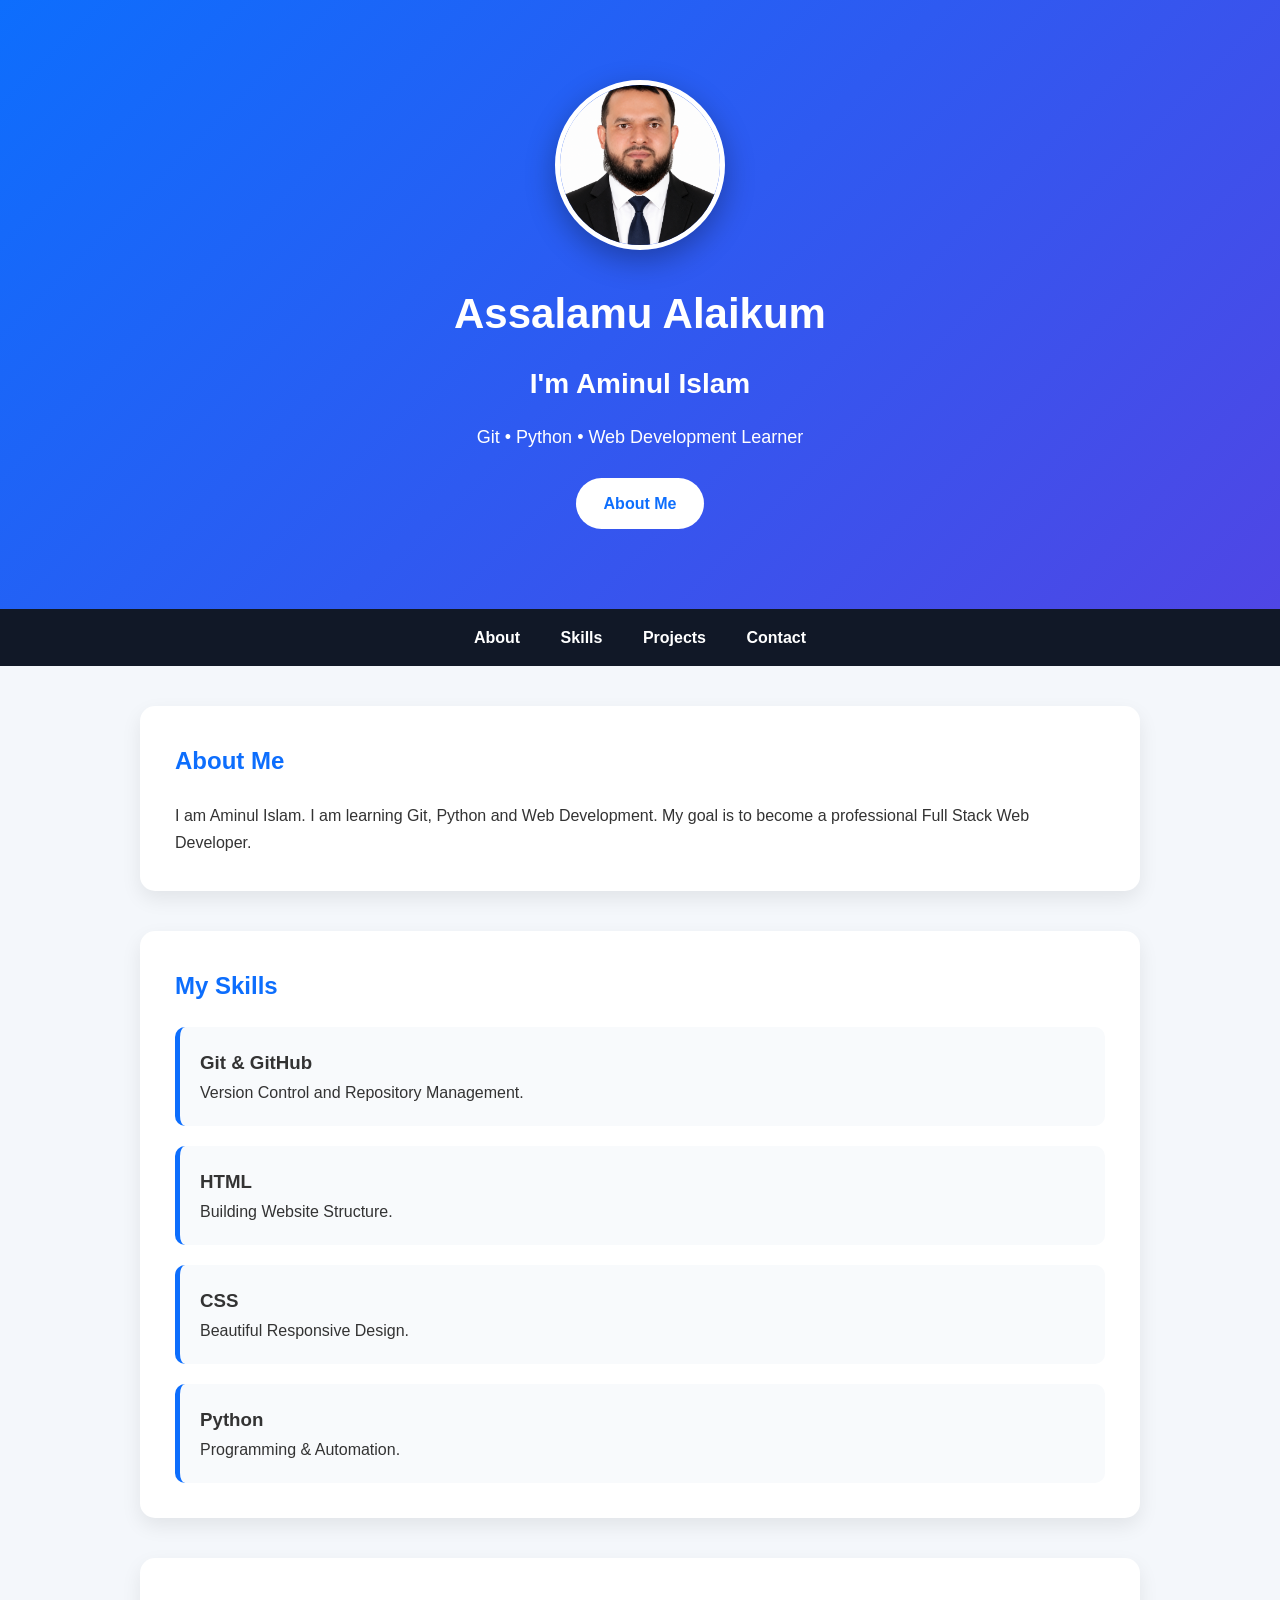
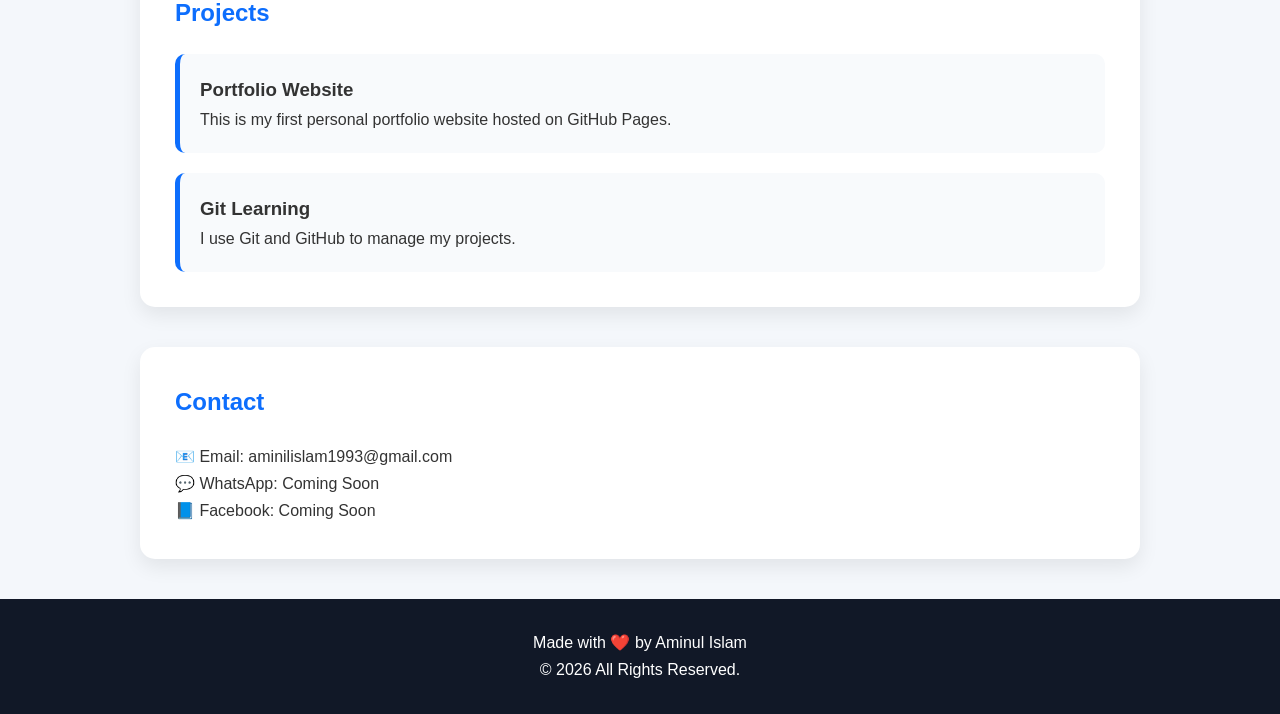
<file: index.html>
<!DOCTYPE html>
<html lang="en">
<head>
  <meta charset="UTF-8">
  <meta name="viewport" content="width=device-width, initial-scale=1.0">
  <title>Aminul Islam | Portfolio</title>
  <link rel="stylesheet" href="style.css">
</head>
<body>

<header class="hero">
  <img src="profile.jpg" alt="Profile" class="profile">
  <h1>Assalamu Alaikum</h1>
  <h2>I'm Aminul Islam</h2>
  <p>Git • Python • Web Development Learner</p>

  <a href="#about" class="btn">About Me</a>
</header>

<nav>
  <a href="#about">About</a>
  <a href="#skills">Skills</a>
  <a href="#projects">Projects</a>
  <a href="#contact">Contact</a>
</nav>

<section id="about">
  <h2>About Me</h2>
  <p>
    I am Aminul Islam. I am learning Git, Python and Web Development.
    My goal is to become a professional Full Stack Web Developer.
  </p>
</section>

<section id="skills">
  <h2>My Skills</h2>

  <div class="card">
    <h3>Git & GitHub</h3>
    <p>Version Control and Repository Management.</p>
  </div>

  <div class="card">
    <h3>HTML</h3>
    <p>Building Website Structure.</p>
  </div>

  <div class="card">
    <h3>CSS</h3>
    <p>Beautiful Responsive Design.</p>
  </div>

  <div class="card">
    <h3>Python</h3>
    <p>Programming & Automation.</p>
  </div>

</section>

<section id="projects">

<h2>Projects</h2>

<div class="card">
<h3>Portfolio Website</h3>
<p>This is my first personal portfolio website hosted on GitHub Pages.</p>
</div>

<div class="card">
<h3>Git Learning</h3>
<p>I use Git and GitHub to manage my projects.</p>
</div>

</section>

<section id="contact">

<h2>Contact</h2>

<p>📧 Email: aminilislam1993@gmail.com</p>

<p>💬 WhatsApp: Coming Soon</p>

<p>📘 Facebook: Coming Soon</p>

</section>

<footer>

<p>Made with ❤️ by Aminul Islam</p>

<p>© 2026 All Rights Reserved.</p>

</footer>

<script src="script.js"></script>

</body>
</html>
</file>
<file: style.css>
*{
    margin:0;
    padding:0;
    box-sizing:border-box;
}

html{
    scroll-behavior:smooth;
}

body{
    font-family:Arial,Helvetica,sans-serif;
    background:#f4f7fb;
    color:#333;
    line-height:1.7;
}

.hero{
    background:linear-gradient(135deg,#0d6efd,#4f46e5);
    color:#fff;
    text-align:center;
    padding:80px 20px;
}

.profile{
    width:170px;
    height:170px;
    border-radius:50%;
    object-fit:cover;
    border:5px solid #fff;
    margin-bottom:20px;
    box-shadow:0 10px 30px rgba(0,0,0,.3);
}

.hero h1{
    font-size:42px;
    margin-bottom:10px;
}

.hero h2{
    font-size:28px;
    margin-bottom:15px;
}

.hero p{
    font-size:18px;
}

.btn{
    display:inline-block;
    margin-top:25px;
    padding:12px 28px;
    background:#fff;
    color:#0d6efd;
    text-decoration:none;
    border-radius:30px;
    font-weight:bold;
    transition:.3s;
}

.btn:hover{
    background:#222;
    color:#fff;
}

nav{
    position:sticky;
    top:0;
    background:#111827;
    padding:15px;
    text-align:center;
    z-index:1000;
}

nav a{
    color:#fff;
    text-decoration:none;
    margin:0 18px;
    font-weight:bold;
    transition:.3s;
}

nav a:hover{
    color:#38bdf8;
}

section{
    max-width:1000px;
    margin:40px auto;
    background:#fff;
    padding:35px;
    border-radius:15px;
    box-shadow:0 8px 20px rgba(0,0,0,.08);
}

section h2{
    margin-bottom:20px;
    color:#0d6efd;
}

.card{
    background:#f8fafc;
    border-left:5px solid #0d6efd;
    padding:20px;
    margin-top:20px;
    border-radius:10px;
    transition:.3s;
}

.card:hover{
    transform:translateY(-6px);
    box-shadow:0 12px 25px rgba(0,0,0,.15);
}

ul{
    padding-left:20px;
}

li{
    margin:12px 0;
}

footer{
    background:#111827;
    color:#fff;
    text-align:center;
    padding:30px;
    margin-top:40px;
}

@media(max-width:768px){

.hero{
padding:60px 20px;
}

.hero h1{
font-size:32px;
}

.hero h2{
font-size:22px;
}

.profile{
width:130px;
height:130px;
}

nav a{
display:block;
margin:12px 0;
}

section{
margin:20px;
padding:20px;
}

}
</file>
